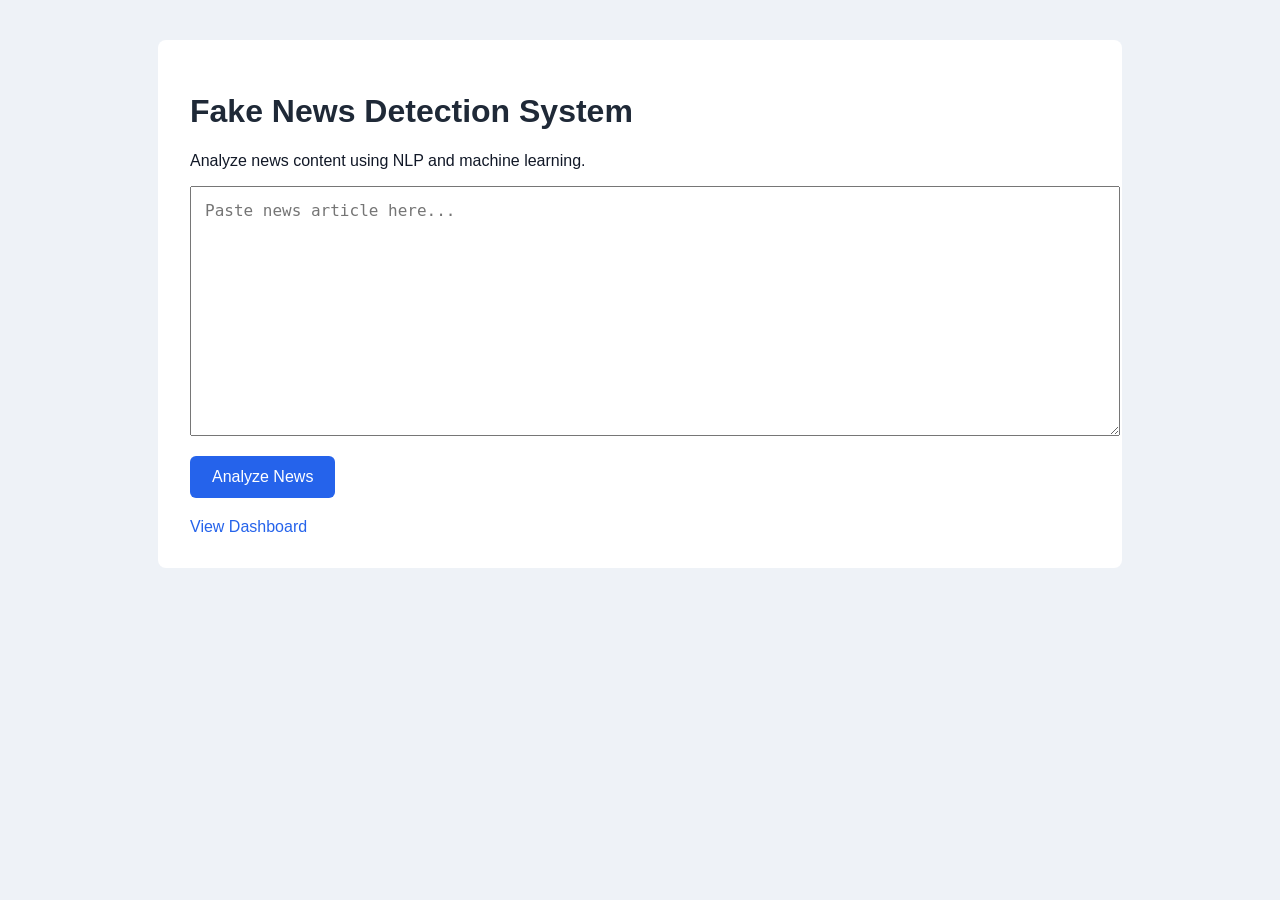
<file: templates/index.html>
<!DOCTYPE html>
<html>
<head>
    <title>Fake News Detection System</title>
    <link rel="stylesheet" href="/static/style.css">
</head>
<body>
    <main class="container">
        <h1>Fake News Detection System</h1>
        <p>Analyze news content using NLP and machine learning.</p>

        <form action="/predict" method="POST">
            <textarea name="news_text" placeholder="Paste news article here..." required></textarea>
            <button type="submit">Analyze News</button>
        </form>

        <a href="/dashboard">View Dashboard</a>
    </main>
</body>
</html>
</file>
<file: static/style.css>
body {
    margin: 0;
    font-family: Arial, sans-serif;
    background: #eef2f7;
    color: #111827;
}

.container {
    max-width: 900px;
    margin: 40px auto;
    background: white;
    padding: 32px;
    border-radius: 8px;
}

h1 {
    color: #1f2937;
}

textarea {
    width: 100%;
    min-height: 220px;
    padding: 14px;
    font-size: 16px;
    resize: vertical;
}

button {
    margin-top: 16px;
    padding: 12px 22px;
    background: #2563eb;
    border: none;
    color: white;
    font-size: 16px;
    border-radius: 6px;
    cursor: pointer;
}

button:hover {
    background: #1d4ed8;
}

a {
    display: inline-block;
    margin-top: 20px;
    margin-right: 12px;
    color: #2563eb;
    text-decoration: none;
}

.result-box {
    padding: 24px;
    background: #f9fafb;
    border-radius: 8px;
    margin-bottom: 24px;
}

.fake {
    color: #dc2626;
}

.real {
    color: #16a34a;
}

table {
    width: 100%;
    border-collapse: collapse;
    margin-top: 24px;
}

th, td {
    padding: 12px;
    border-bottom: 1px solid #d1d5db;
    text-align: left;
}

th {
    background: #f3f4f6;
}
</file>
